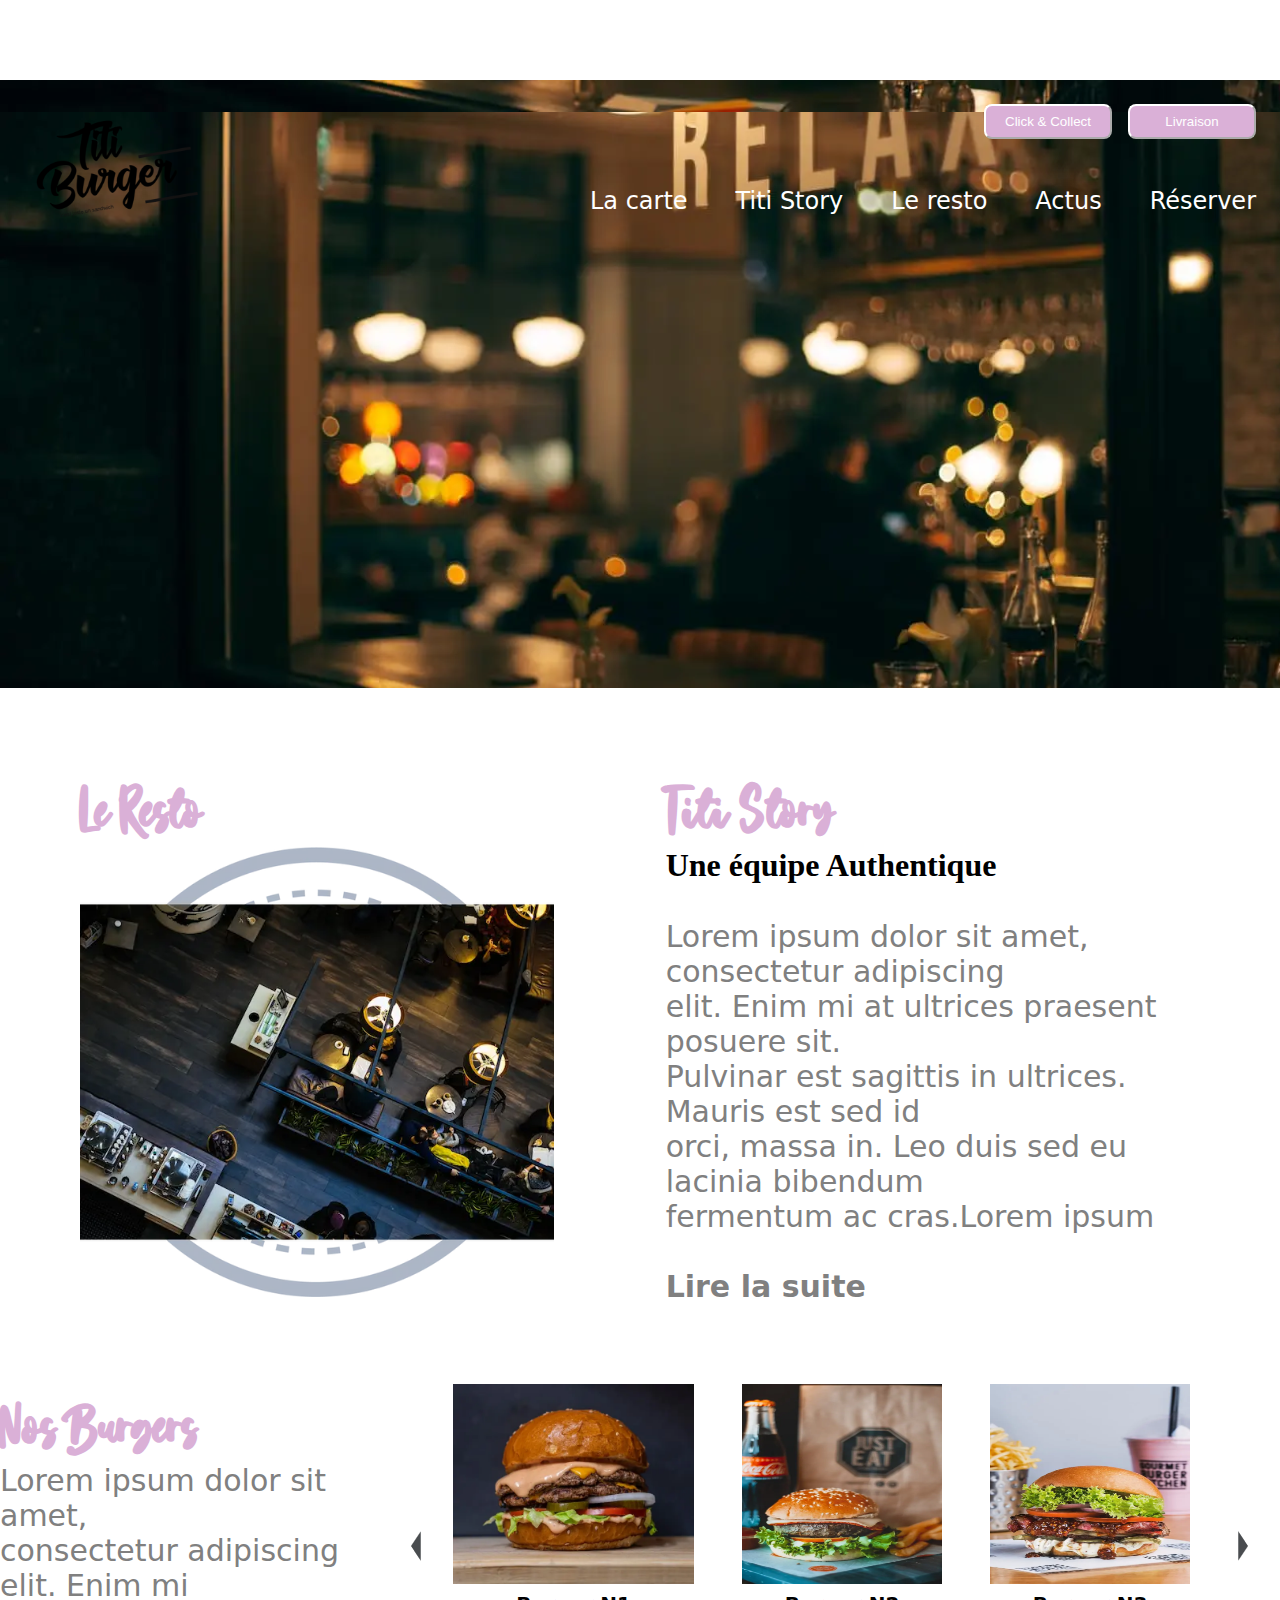
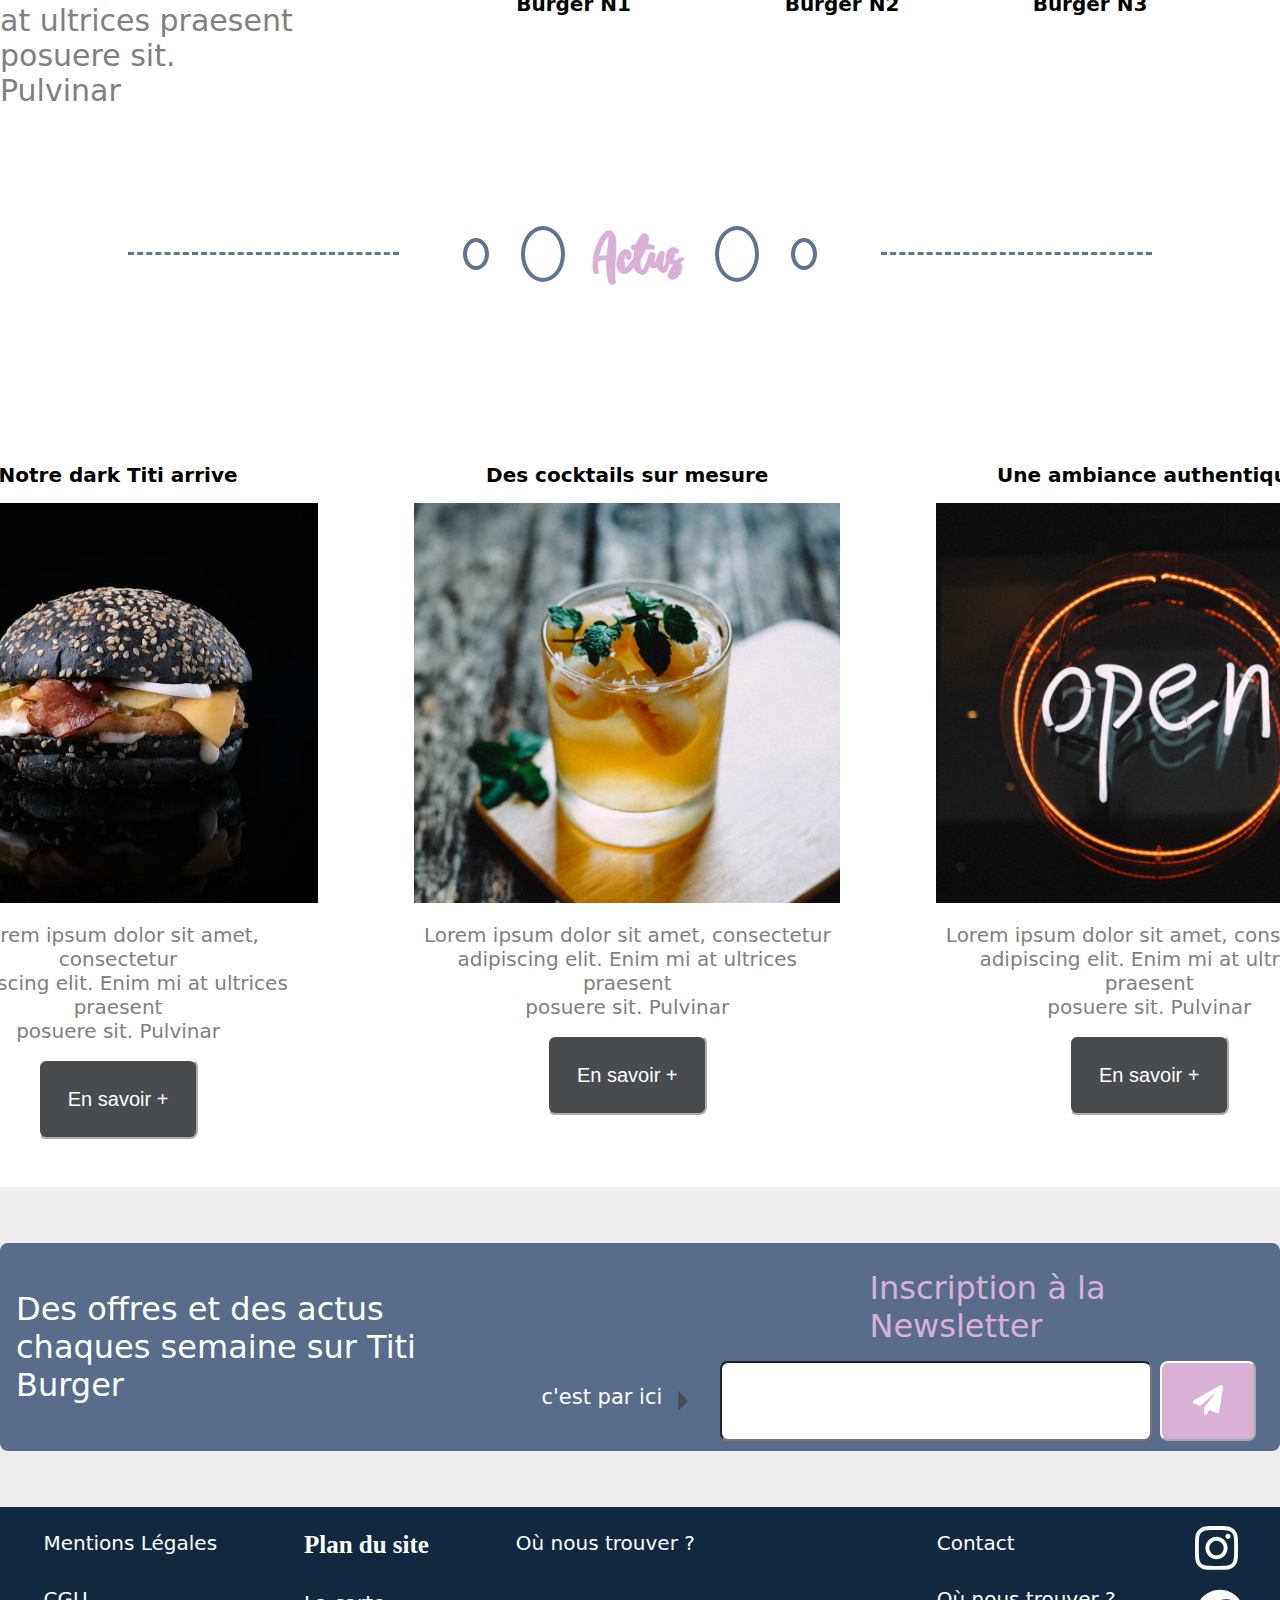
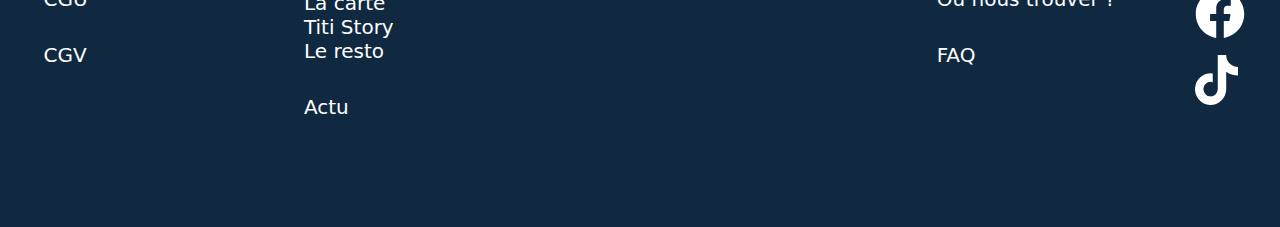
<file: index.html>
<!DOCTYPE html>
<html lang="en">
<head>
    <meta charset="UTF-8">
    <meta http-equiv="X-UA-Compatible" content="IE=edge">
    <meta name="viewport" content="width=device-width, initial-scale=1.0">
    <title>MAQUETTE</title>
    <link rel="stylesheet" href="./assets/css/style.css">
</head>
<body>
    
    <div id="container">
        <header>
            <img src="./assets/images/logo.svg" alt="">
    
            <div id="menu">
                <div>
                <div id="bouton">
                    <a href="./index2.html"> <button>Click & Collect</button></a>
                    
                        
                    <a href="./index2.html"><button id="livraison">Livraison</button></a>
                        
                    
                </div>
        
                <ul>
                    <li>La carte</li> 
                    <li>Titi Story</li>
                    <li>Le resto</li>
                    <li>Actus</li>
                    <li>Réserver</li>
                </ul>
            </div>
            </div>
        </header>
    
        <section id="haut">
    
            <div id="gauche">
                <h2>Le Resto</h2>
                <img src="./assets/images/le-resto.webp" alt="" height="450">
            </div>
    
            <div id="droite">
                <h2>Titi Story</h2>
                <h3>Une équipe Authentique</h3>
                <p> <br> Lorem ipsum dolor sit amet, consectetur adipiscing <br>
                    elit. Enim mi at ultrices praesent posuere sit. <br>
                    Pulvinar est sagittis in ultrices. Mauris est sed id <br>
                    orci, massa in. Leo duis sed eu lacinia bibendum <br>
                    fermentum ac cras.Lorem ipsum <br> </p>
                <p id="suite"> <br> Lire la suite</p>
            </div>
    
        </section>
    
        <section id="milieu">
    
            <div id="g">
                <h2>Nos Burgers</h2>
                <p>Lorem ipsum dolor sit amet, <br>
                    consectetur adipiscing elit. Enim mi <br>
                    at ultrices praesent posuere sit. <br>
                    Pulvinar</p>
            </div>
    
            <div id="d">
                <div class="fleche">
                    <img src="./assets/images/left.png" alt="" height="30">
                </div>
                <div class="images" >
                    <img src="./assets/images/hamburger-double.webp" alt="" height="200">
                    <p>Burger N1</p>
                </div>
    
                <div class="images">
                    <img src="./assets/images/hamburger-just-eat.webp" alt="" height="200" width="200">
                    <p>Burger N2</p>
                </div>
    
                <div class="images">
                    <img src="./assets/images/hamburger-gourmet.webp" alt="" height="200" width="200">
                    <p>Burger N3</p>
                </div>
                <div class="fleche">
                    <img src="./assets/images/right.png" alt="" height="30">
                </div>
            </div>
    
            
        </section>
    
        <div id="ligne">
            <div class="hr"></div>
    
            <div class="rondd"></div>
            <div class="rond"></div>
    
            <h2>Actus</h2>
    
            <div class="rond"></div>
            <div class="rondd"></div>
    
            <div class="hr"></div>
        </div>
    
        
    
        
    
        <section id="bas">
    
            <div id="un">
                <h3>Notre dark Titi arrive</h3>
                <img src="./assets/images/hamburger-noir.webp" alt="" height="400">
                <p>Lorem ipsum dolor sit amet, consectetur <br>
                    adipiscing elit. Enim mi at ultrices praesent <br>
                    posuere sit. Pulvinar <br></p>
                <button>En savoir +</button>
            </div>
    
            <div id="deux">
                <h3>Des cocktails sur mesure</h3>
                <img src="./assets/images/verre.PNG" alt="" height="400">
                <p>Lorem ipsum dolor sit amet, consectetur <br>
                    adipiscing elit. Enim mi at ultrices praesent <br>
                    posuere sit. Pulvinar <br></p>
    
                <button>En savoir +</button>
            </div>
    
            <div id="trois">
                <h3>Une ambiance authentique</h3>
                <img src="./assets/images/open.PNG" alt="" height="400">
                <p>Lorem ipsum dolor sit amet, consectetur <br>
                    adipiscing elit. Enim mi at ultrices praesent <br>
                    posuere sit. Pulvinar <br></p>
                <button>En savoir +</button>
            </div>
        </section>
    
        <div id="avantFooter">
            <div id="af">

                <p id="h">Des offres et des actus <br> chaques semaine sur Titi Burger</p>
                
                <form>

                    <p id="ga">Inscription à la Newsletter</p>
                    <div id="dr">
                        <p id="go">c'est par ici</p>
                        <div class="fleche">
                            <img src="./assets/images/right.png" alt="" height="20" width="10">
                        </div>
                        <input type="search" id="search">
                    <button><svg id="svg" xmlns="http://www.w3.org/2000/svg" viewBox="0 0 512 512" fill="white">
                        <path d="M498.1 5.6c10.1 7 15.4 19.1 13.5 31.2l-64 416c-1.5 9.7-7.4 18.2-16 23s-18.9 5.4-28 1.6L277.3 424.9l-40.1 74.5c-5.2 9.7-16.3 14.6-27 11.9S192 499 192 488V392c0-5.3 1.8-10.5 5.1-14.7L362.4 164.7c2.5-7.1-6.5-14.3-13-8.4L170.4 318.2l-32 28.9 0 0c-9.2 8.3-22.3 10.6-33.8 5.8l-85-35.4C8.4 312.8 .8 302.2 .1 290s5.5-23.7 16.1-29.8l448-256c10.7-6.1 23.9-5.5 34 1.4z"/></svg></button>
                    </div>
                </form>
                </div>

            
        </div>
    
        <footer>
            <div>
                <p>Mentions Légales <br> </p>
                <p>CGU</p>
                <p>CGV</p>
            </div>
    
            <div>
                <h3>Plan du site <br> </h3>
                <p> La carte <br> 
                    Titi Story <br>
                    Le resto <br> </p>
                <p>Actu</p>
            </div>
    
            <div>
                <p>Où nous trouver ? <br><br> </p>
                <iframe src="https://www.google.com/maps/embed?pb=!1m18!1m12!1m3!1d2637.2937839225683!2d2.4113070762556106!3d48.6233599713012!2m3!1f0!2f0!3f0!3m2!1i1024!2i768!4f13.1!3m3!1m2!1s0x47e5de72bab00799%3A0x2d5ace4b490480f2!2s2%20Rue%20Jean%20Mermoz%2C%2091080%20%C3%89vry-Courcouronnes!5e0!3m2!1sfr!2sfr!4v1670246985273!5m2!1sfr!2sfr" width="350" height="200" style="border:0;" allowfullscreen="" loading="lazy" referrerpolicy="no-referrer-when-downgrade"></iframe>
            </div>
    
            <div>
                <p>Contact</p>
                <p>Où nous trouver ?</p>
                <p>FAQ</p>
            </div>
    
            <div>
                <img src="./assets/icons/instagram.svg" alt="" height="50">
                <img src="./assets/icons/facebook.svg" alt="" height="50">
                <img src="./assets/icons/tiktok.svg" alt="" height="50">
            </div>
        </footer>
    </div>

    
</body>
</html>
</file>
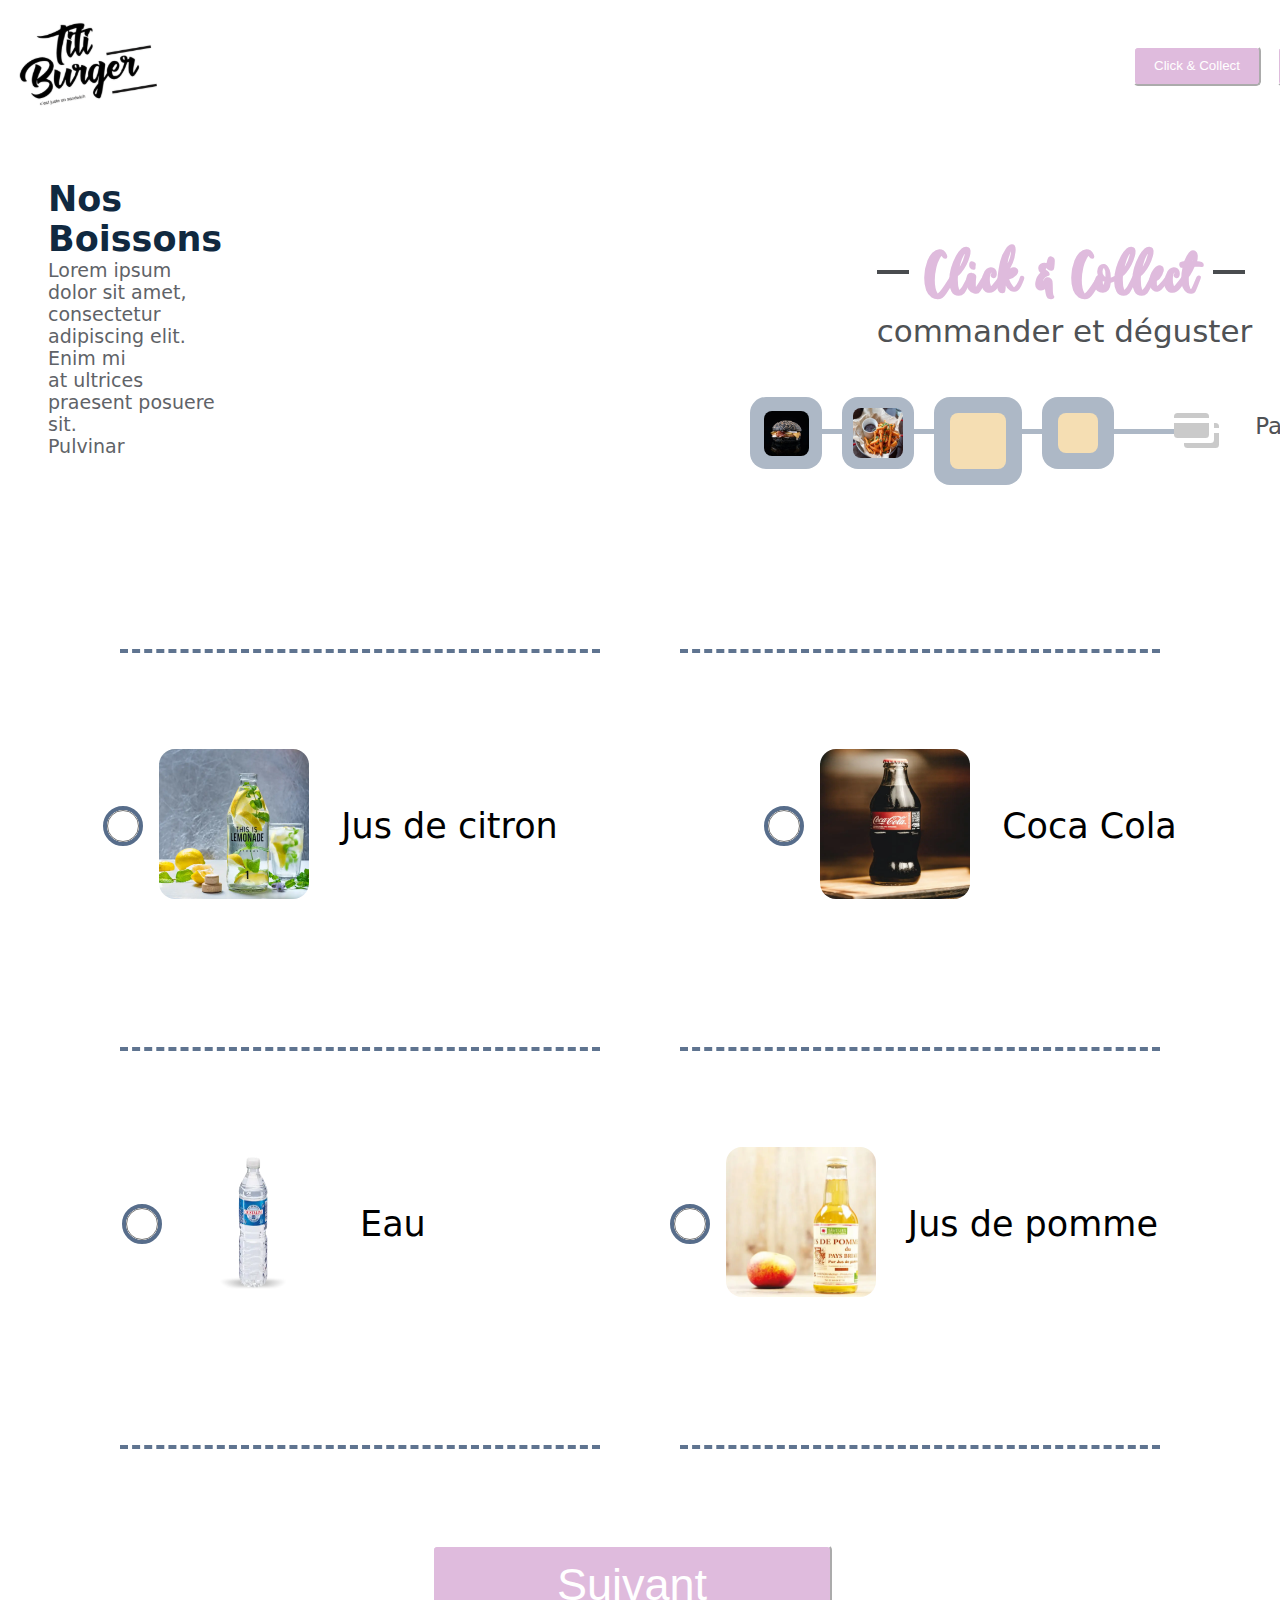
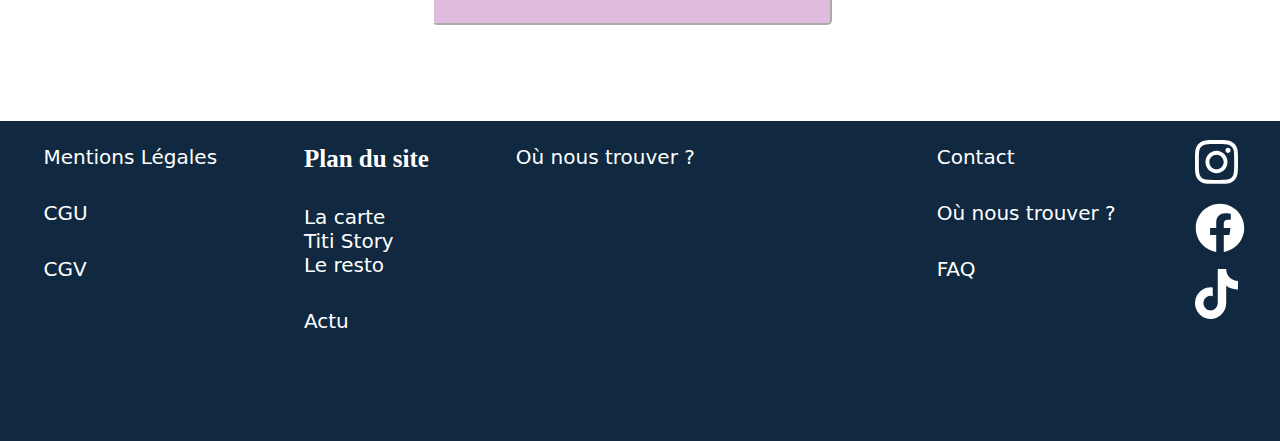
<file: index2.html>
<!DOCTYPE html>
<html lang="en">
<head>
    <meta charset="UTF-8">
    <meta http-equiv="X-UA-Compatible" content="IE=edge">
    <meta name="viewport" content="width=device-width, initial-scale=1.0">
    <title>MAQUETTE 1</title>
    <link rel="stylesheet" href="./assets/css/style2.css">
</head>
<body>
    
    <div id="container">
    <header>

        <div id="logo">
            <img src="./assets/images/logo.svg" alt="">
        </div>

        <div id="bouton">
            <a href="./index2.html">
                <button>Click & Collect</button>
            </a>
            <a href="./index2.html">
                <button>Livraison</button>
            </a>
        </div>
    </header>


    <section id="haut">

        <div id="home">
            <div id="un">
                <h1>Nos Boissons</h1>
                <p>Lorem ipsum dolor sit amet, <br>
                    consectetur adipiscing elit. Enim mi <br>
                    at ultrices praesent posuere sit. <br>
                    Pulvinar <br></p>
                </div>

           <div id="dr">
                <div id="deux">
                <div id="titre">
                    <div class="hrr"></div>
                        <h2>Click & Collect</h2>
                    <div class="hrr"></div>
                </div>
                    <p>commander et déguster</p>
                </div>

                <div id="carte">
                    
                    <div id="nb">

                        <div class="nombre" id="photo"><img src="./assets/images/hamburger-noir.webp" alt="" height="45"></div>

                        <div class="trait"></div>

                        <div class="nombre" id="photodeu"><img src="./assets/images/frites-patate-douce.webp" alt="" height="50" width="50"></div>

                        <div class="trait"></div>

                        <div class="nd">
                            <div id="gros"><div class="nombredeu"></div></div>
                        </div>

                        <div class="trait"></div>

                        <div>
                            <div id="gross"><div class="nombredeux"></div>
                        </div>

                        
                    </div>

                    <div id="trai">
                        <div class="trait"></div>
                        <div class="trait"></div>
                        <div class="trait"></div>
                    </div>

                        <div id="card">
                                <div id="card1">
                                    <div class="leblanc"></div>
                                </div> 

                                <div id="cardwhite">
                                    <div id="justblanc"></div>
                                </div> 

                                <div id="card2">
                                    <div class="leblanc"></div>
                                </div> 
                            
                             </div>

                             <p>Paiement</p>

                    </div>

                
           </div>

                    
                
            
       
    </section>
 

    <div id="ligne">
        <div class="hr"></div>
        <div class="hr"></div>
    </div>


    <div id="bas">

        <div id="gazeux">
            
            <div class="i">
                <div class="radyo">
                    <input type="radio" name="radio" class="radio">
                </div>
                <div class="bordure">
                    <img src="./assets/images/limonade.webp" alt="" height="150" width="150">
                </div>
                <p class="pp">Jus de citron</p>
            </div>
           
            
            <div class="i">
                <div class="radyo">
                    <input type="radio" name="radio" class="radio">
                </div>
                <div class="bordure">
                    <img src="./assets/images/coca-cola.webp" alt="" height="150" width="150">
                </div>
                <p class="pp">Coca Cola</p>
            </div>
            
        </div>

        <div id="ligne">
            <div class="hr"></div>
            <div class="hr"></div>
        </div>

        <div id="eau">
            
            <div class="i">
                <div class="radyo">
                    <input type="radio" name="radio" class="radio">
                </div>
                <div class="bordure">
                    <img src="./assets/images/cristalline.webp" alt="" height="150" width="150">
                </div>
                <p class="pp">Eau</p>
            </div>
            

            <div class="i">
                <div class="radyo">
                    <input type="radio" name="radio" class="radio">
                </div>
                <div class="bordure">
                    <img src="./assets/images/jus-de-pomme.webp" alt="" height="150" width="150">
                </div>
                <p class="pp">Jus de pomme</p>
            </div>
            
        </div>

        <div id="ligne">
            <div class="hr"></div>
            <div class="hr"></div>
        </div>

        <div id="btn"> 
            <a href="./index3.html"> 
                <button> Suivant</button>
            </a>
        </div>
    </div>

    


    <footer>
        <div>
            <p>Mentions Légales <br> </p>
            <p>CGU</p>
            <p>CGV</p>
        </div>

        <div>
            <h3>Plan du site <br> </h3>
            <p> La carte <br> 
                Titi Story <br>
                Le resto <br> </p>
            <p>Actu</p>
        </div>

        <div>
            <p>Où nous trouver ? <br><br> </p>
            <iframe src="https://www.google.com/maps/embed?pb=!1m18!1m12!1m3!1d2637.2937839225683!2d2.4113070762556106!3d48.6233599713012!2m3!1f0!2f0!3f0!3m2!1i1024!2i768!4f13.1!3m3!1m2!1s0x47e5de72bab00799%3A0x2d5ace4b490480f2!2s2%20Rue%20Jean%20Mermoz%2C%2091080%20%C3%89vry-Courcouronnes!5e0!3m2!1sfr!2sfr!4v1670246985273!5m2!1sfr!2sfr" width="350" height="200" style="border:0;" allowfullscreen="" loading="lazy" referrerpolicy="no-referrer-when-downgrade"></iframe>
        </div>

        <div>
            <p>Contact</p>
            <p>Où nous trouver ?</p>
            <p>FAQ</p>
        </div>

        <div>
            <img src="./assets/icons/instagram.svg" alt="" height="50">
            <img src="./assets/icons/facebook.svg" alt="" height="50">
            <img src="./assets/icons/tiktok.svg" alt="" height="50">
        </div>
    </footer>

</div>
</body>
</html>
</file>
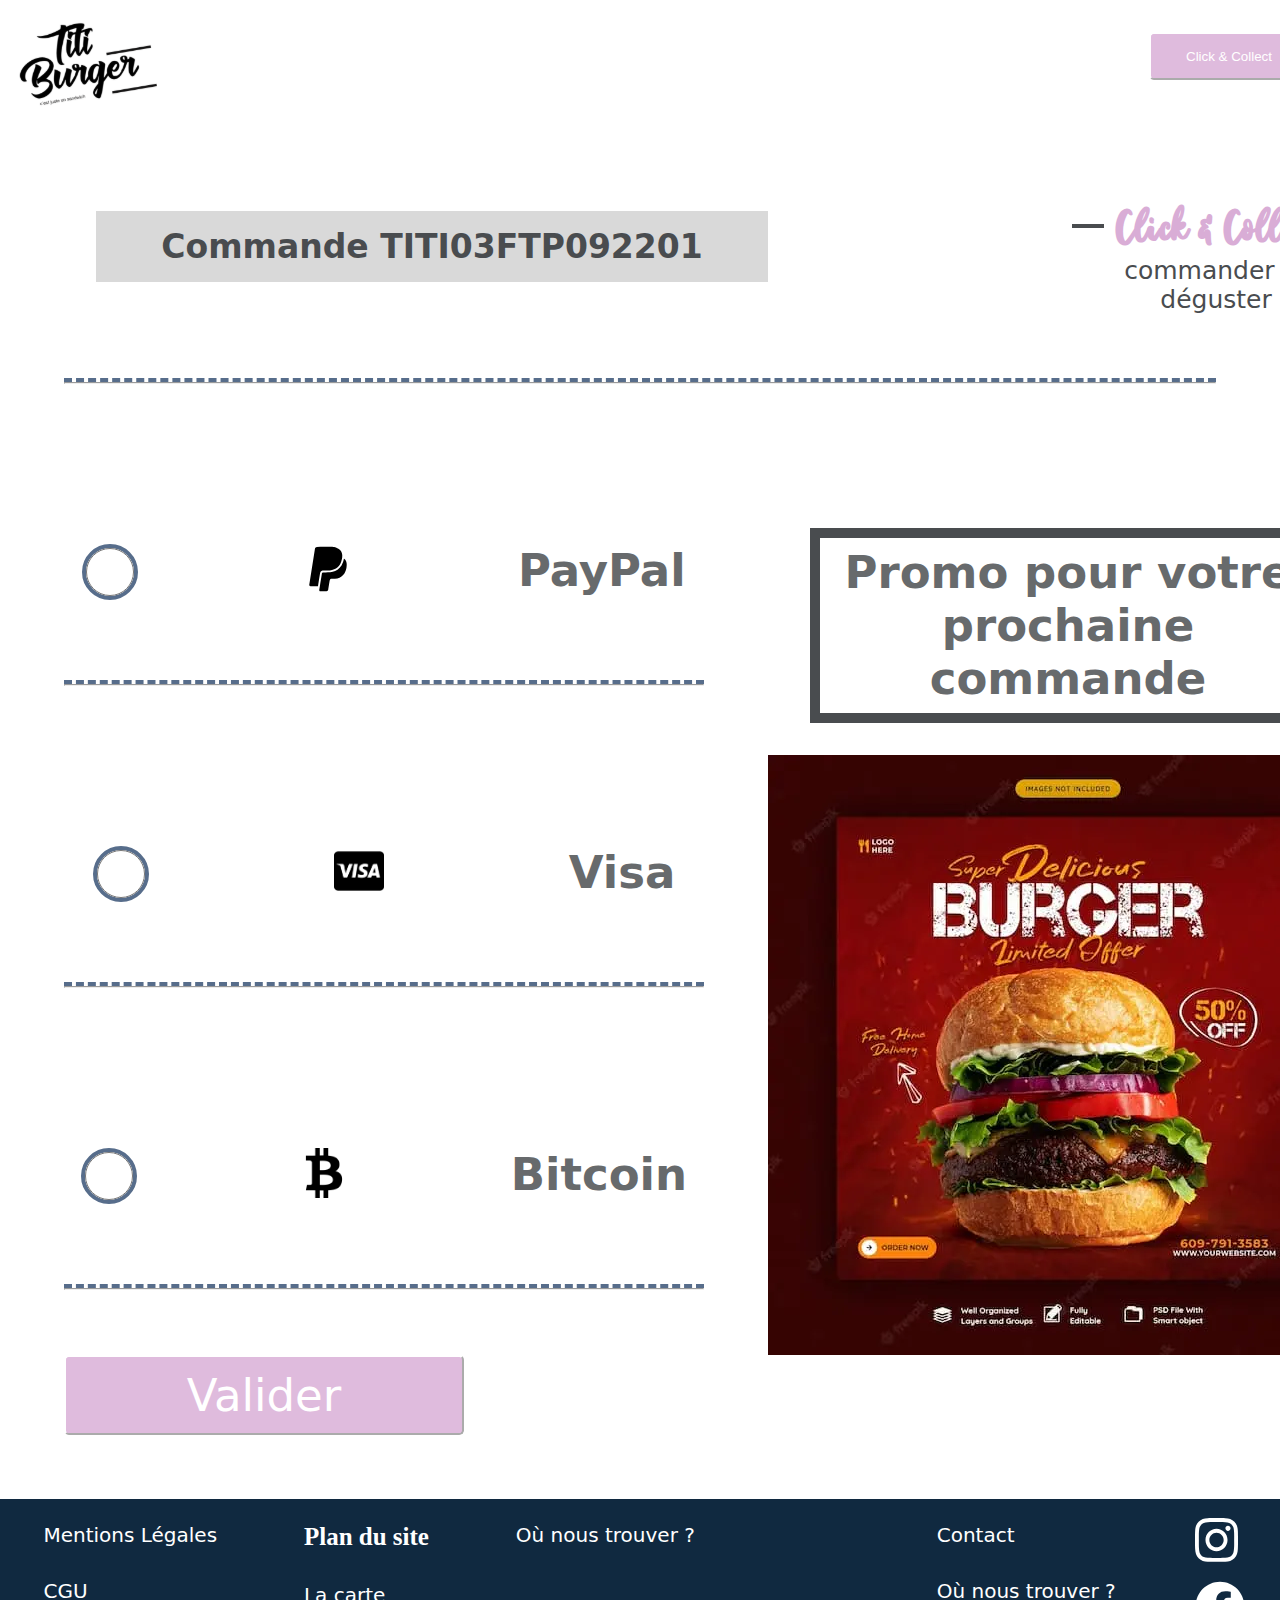
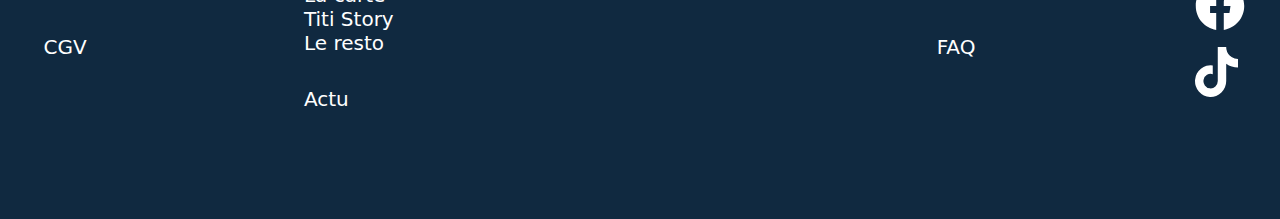
<file: index3.html>
<!DOCTYPE html>
<html lang="en">
<head>
    <meta charset="UTF-8">
    <meta http-equiv="X-UA-Compatible" content="IE=edge">
    <meta name="viewport" content="width=device-width, initial-scale=1.0">
    <title>MAQUETTE 2</title>
    <link rel="stylesheet" href="./assets/css/style3.css">
</head>
<body>
    
    <header>

        <div id="logo">
            <img src="./assets/images/logo.svg" alt="">
        </div>

        <div id="bouton">
            <button>Click & Collect</button>
            <button>Livraison</button>
        </div>
    </header>

    <section id="haut">

        <div id="commande">
            <p>Commande TITI03FTP092201</p>
        </div>

        <div id="deux">
            
            <div id="titre">
                <div class="hr">
                </div>
                <h2>Click & Collect</h2>
                <div class="hr">
                </div>
            </div>
            <p>commander et déguster</p>
        </div>
    </section>

    <div id="milieu">

        <div id="ligne">
            <hr>
        </div>
<DIV id="maison">
    
    <div id="container">

        <div id="paypal">
            <div class="radyo">
                <input type="radio" name="paye" class="radio">
            </div>
            <img src="./assets/images/paypal.svg" alt=paye height="50" width="50">
            <p>PayPal</p>
        </div>

        <div class="ligne">
            <hr>
        </div>

        <div id="visa">
            <div class="radyo">
                <input type="radio" name="paye" class="radio">
            </div>
            <img src="./assets/images/visa.png" alt="" height="50" width="50">
            <p>Visa</p>
        </div>

        <div class="ligne">
            <hr>
        </div>

        <div id="bitcoin">
            <div class="radyo">
                <input type="radio" name="paye" class="radio">
            </div>
            <img src="./assets/images/bitcoin.png" alt="" height="50" width="50">
            <p>Bitcoin</p>
        </div>

        <div class="ligne">
            <hr>
        </div>

    </div>

<div id="droite">
    <p>Promo pour votre <br> prochaine commande </p>
    <img src="./assets/images/buger-delicious.webp" alt="">
</div>
</DIV>

<div id="btn">
    <a href="./index.html">
        <button>Valider</button>
    </a>
</div>
</div>

    


    
    <footer>
        <div>
            <p>Mentions Légales <br> </p>
            <p>CGU</p>
            <p>CGV</p>
        </div>

        <div>
            <h3>Plan du site <br> </h3>
            <p> La carte <br> 
                Titi Story <br>
                Le resto <br> </p>
            <p>Actu</p>
        </div>

        <div>
            <p>Où nous trouver ? <br><br> </p>
            <iframe src="https://www.google.com/maps/embed?pb=!1m18!1m12!1m3!1d2637.2937839225683!2d2.4113070762556106!3d48.6233599713012!2m3!1f0!2f0!3f0!3m2!1i1024!2i768!4f13.1!3m3!1m2!1s0x47e5de72bab00799%3A0x2d5ace4b490480f2!2s2%20Rue%20Jean%20Mermoz%2C%2091080%20%C3%89vry-Courcouronnes!5e0!3m2!1sfr!2sfr!4v1670246985273!5m2!1sfr!2sfr" width="350" height="200" style="border:0;" allowfullscreen="" loading="lazy" referrerpolicy="no-referrer-when-downgrade"></iframe>
        </div>

        <div>
            <p>Contact</p>
            <p>Où nous trouver ?</p>
            <p>FAQ</p>
        </div>

        <div>
            <img src="./assets/icons/instagram.svg" alt="" height="50">
            <img src="./assets/icons/facebook.svg" alt="" height="50">
            <img src="./assets/icons/tiktok.svg" alt="" height="50">
        </div>
    </footer>

</body>
</html>
</file>
<file: assets/css/style.css>
@font-face {
    font-family: "Homeday";
    src: url("../fonts/Homeday.ttf");
}

p{

    font-family: system-ui, -apple-system, BlinkMacSystemFont, 'Segoe UI', Roboto, Oxygen, Ubuntu, Cantarell, 'Open Sans', 'Helvetica Neue', sans-serif;
}


*{
    margin: 0;
    padding: 0;
}

#container{

    margin: auto;
    justify-content: center;
}

h2{
    font-family: "Homeday";
    color: #DAB0D7;
    font-size: 3em;
}

header{

    background: url(../images/banniere.webp);
    height: 38rem;
    background-position-y: 40rem;
    background-size: cover;
    margin-top: 5rem;
    display: flex;
    justify-content: space-between;
}

header img{

    height: 7em;
    padding: 2rem;
}

header ul{

    display: flex;
    font-family: system-ui, -apple-system, BlinkMacSystemFont, 'Segoe UI', Roboto, Oxygen, Ubuntu, Cantarell, 'Open Sans', 'Helvetica Neue', sans-serif;
}

header li{

    list-style: none;
    padding: 1.5rem;
    color: white;
    font-size: 1.5rem;
}

#menu{

    display: flex;
    justify-content: flex-end;
}

#bouton{

    display: flex;
    justify-content: flex-end;
    padding: 1.5rem;
    font-family: system-ui, -apple-system, BlinkMacSystemFont, 'Segoe UI', Roboto, Oxygen, Ubuntu, Cantarell, 'Open Sans', 'Helvetica Neue', sans-serif;
}

button{

    padding: 0.5rem;
    border-radius: 0.5rem;
    background-color: #DAB0D7;
    width: 8rem;
    color: white;
    border-color: white;
}

#livraison{

    margin-left: 1rem;
}

#haut{

    display: flex;
    margin: auto;
    justify-content: center;
    padding: 5rem;
}
#gauche{

    display: flex;
    flex-direction: column;
    margin-right: 7rem;
}

#droite p{

    font-size: 30px;
    color: grey;
}

#suite{

    font-weight: bold;
    color: black;
}

#droite{

    display: flex;
    flex-direction: column;
}

#droite h3{

    font-size: 2em;
    color: black;
}

#milieu{

    display: flex;
    margin: auto;
    justify-content: center;
}

#g p{

    font-size: 30px;
    color: grey;
}

#g{
    margin-right: 3rem;
}

#d{

    display: flex;
}

#d p{

    font-size: 20px;
    font-weight: bold;
    margin-top: 0.5rem;
    font-family: system-ui, -apple-system, BlinkMacSystemFont, 'Segoe UI', Roboto, Oxygen, Ubuntu, Cantarell, 'Open Sans', 'Helvetica Neue', sans-serif;
}

.fleche{

    display: flex;
    align-items: center;
    margin-right: 2rem;
}

#ligne{

    display: flex;
    justify-content: center;
    padding: 5rem;
    align-items: center;
}
#ligne h2{

    margin: 1rem;
}

.rond{

    border-radius: 50%;
    width: 4rem;
    height: 3rem;
    border: 4px solid #5F7490;
    margin: 1rem;
    
}

.rondd{

    border-radius: 50%;
    width: 2rem;
    height: 1.5rem;
    border: 4px solid #5F7490;
    margin: 1rem;
    
    
}

.hr{

    margin: 3rem;
    border-top: #5F7490 dashed;
    width: 30rem;
    height: 1rem;
    margin-top: 4rem;
}


.images{

    display: flex;
    flex-direction: column;
    align-items: center;
    margin-right: 3rem;
}


#bas{

    display: flex;
    justify-content: center;
    text-align: center;
}

#un, #deux, #trois{

    padding: 3rem;
}


#bas p{

    color: grey;
    font-size: 20px;
    margin-top: 1rem;
    font-family: system-ui, -apple-system, BlinkMacSystemFont, 'Segoe UI', Roboto, Oxygen, Ubuntu, Cantarell, 'Open Sans', 'Helvetica Neue', sans-serif;
}
 
#bas button{

    background-color: 	#494C4F;
    margin-top: 1rem;
    font-size: 20px;
    width: 10rem;
    height: 5rem;
}

#bas h3{

    font-size: 20px;
    padding: 1rem;
    font-family: system-ui, -apple-system, BlinkMacSystemFont, 'Segoe UI', Roboto, Oxygen, Ubuntu, Cantarell, 'Open Sans', 'Helvetica Neue', sans-serif;
}

#avantFooter{

    background-color: #EEEEEE;
    height: 20rem;
    margin: auto;
    justify-content: center;
    display: flex;
}

#af{

    background-color: #576D8B;
    height: 13rem;
    width: 86rem;
    margin: auto;
    border-radius: 0.5rem;
    display: flex;
    align-items: center;
    justify-content: space-between;
   
}

#avantFooter input{

    height: 5rem;
    width: 27rem;
    border-radius: 0.5rem;
    margin-right: 0.5rem;
}

#h{

    color: white;
    font-size: 2rem;
    padding: 1rem;
}

form{

    display: flex;
    flex-direction: column;
}

#dr{

    margin-left: 0.5rem;
    display: flex;
}
#dr img{

    filter: invert(#DAB0D7);
}

#ga{

    color: #DAB0D7;
    font-size: 2rem;
    margin-left: 20rem;
    padding: 1rem;
}

form button{

    width: 6rem;
    margin-right: 1rem;
}

#go{

    margin-right: 1rem;
    margin-top: 1.5rem;
    font-size: 21px;
    color: white;
}
#svg{

    height: 30px;
}
footer{

    background-color: #102940;
    display: flex;
    justify-content: space-around;
    height: 20rem;
}

footer h3{

    padding: 0.5rem;
    color: white;
    font-size: 25px;
    margin-top: 1rem;
}

footer p{

    padding: 0.5rem;
    font-size: 20px;
    color: white;
    margin-top: 1rem;
}

footer img{

    display: flex;
    flex-direction: column;
    margin-bottom: 1rem;
    margin-top: 1rem;
    
}
</file>
<file: assets/css/style2.css>
@font-face {
    font-family: "Homeday";
    src: url("../fonts/Homeday.ttf");
}

*{
    margin: 0;
    padding: 0;
}

#container{

    margin: auto;
    
}

p{

    font-family: system-ui, -apple-system, BlinkMacSystemFont, 'Segoe UI', Roboto, Oxygen, Ubuntu, Cantarell, 'Open Sans', 'Helvetica Neue', sans-serif;
}


#card{
    width: 45px;
    height: 35px;
    display: flex;
    position: relative;
    margin-right: 20px;
    margin-top: 1rem;
}
#card1{
    z-index: 3;
    position: absolute;
    width: 35px;
    height: 25px;
    justify-self: flex-start;
    align-self: flex-start;
    background-color: #cacaca;
    border-radius: 3.5px;
}
#cardwhite{
    z-index: 2;
    width: 35px;
    height: 25px;
    position: absolute;
    justify-self: center;
    align-self: center;
    
    margin-right: 5px;
    margin-left: 5px;
    background-color: white;
    border-radius: 3.5px;
}
 
#card2{
    z-index: 1;
    position: absolute;
    width: 35px;
    height: 25px;

    background-color: #cacaca;
    margin: 10px 0 0 10px;
    border-radius: 3.5px;
}
 
.leblanc{
    width: 35px;
    height: 5px;
    margin-top: 5px;
    background-color: white;
}

h2{

    font-family: "Homeday";
    color: #DFBBDD;
    font-size: 50px;
}

header{

    display: flex;
    align-items: center;
}

#haut{

    display: flex;
}

#un{

    padding: 3rem;
}

h1{

    color: #102940;
    font-family: system-ui, -apple-system, BlinkMacSystemFont, 'Segoe UI', Roboto, Oxygen, Ubuntu, Cantarell, 'Open Sans', 'Helvetica Neue', sans-serif;
    font-size: 35px;
}

#un p{

    color: #5F6368;
    font-size: 19px;
}

#logo{

    padding: 1rem;
}

#dr{

    display: flex;
    flex-direction: column;
    align-items: center;
    margin-left: 30rem;
}

#home{

    display: flex;
    align-items: center;
}

#deux{

    display: flex;
    flex-direction: column;
    margin-top: 5rem;
    text-align: center;
  
}

#deux .hrr{

    width: 2rem;
    height: 4px;
    background-color: #494C4F;
}

#titre{

    display: flex;
    align-items: center;
    width: 23rem;
    justify-content: space-between;
}

#deux p{

    font-family: system-ui, -apple-system, BlinkMacSystemFont, 'Segoe UI', Roboto, Oxygen, Ubuntu, Cantarell, 'Open Sans', 'Helvetica Neue', sans-serif;
    font-size: 31px;
    color: #4F5255;
}

#deux hr{

    /* width: 2rem;
    display: flex; */
    color: #494C4F;
    width: 2rem;
    border: solid;
    margin-left: 10rem;

}

#carte{

    margin-top: 3rem;
}

#carte p{

    font-size: 23px;
    padding: 1rem;
    color: #4F5255;
    font-family: system-ui, -apple-system, BlinkMacSystemFont, 'Segoe UI', Roboto, Oxygen, Ubuntu, Cantarell, 'Open Sans', 'Helvetica Neue', sans-serif;
}

#nb{

    display: flex;
}

button{

    padding: 0.5rem;
    border-radius: 0.3rem;
    background-color: #DFBBDD;
    width: 8rem;
    color: white;
    border-color: white;
    margin-right: 1rem;
    height: 2.5rem;
    
}

#bouton{

    display: flex;
    align-items: center;
    margin-left: 60rem;
}

.nb{

    display: flex;
}
.nombre{

    background-color: #ADB8C6;
    height: 4.5rem;
    width: 4.5rem;
    border-radius: 1rem;
}

.nombredeu{

    background-color: wheat;
    height: 3.5rem;
    width: 3.5rem;
    border-radius: 0.5rem;

}

#trai{

    display: flex;
}



#gros{

    background-color: #ADB8C6;
    height: 5.5rem;
    width: 5.5rem;
    border-radius: 1rem;
    display: flex;
    justify-content: center;
    align-items: center;
}

#gross{

    background-color: #ADB8C6;
    height: 4.5rem;
    width: 4.5rem;
    border-radius: 1rem;
    display: flex;
    justify-content: center;
    align-items: center;
}


.nombredeux{

    display: flex;
    justify-content: center;
    align-items: center;
    background-color: wheat;
    height: 2.5rem;
    width: 2.5rem;
    border-radius: 0.5rem;
}

.trait{

    height: 5px;
    width: 20px;
    background-color: #ADB8C6;
    margin-top: 2rem;
}

#photo{

    display: flex;
    justify-content: center;
    align-items: center;
}

#photo img{

    border-radius: 0.5rem;
}

#photodeu{

    display: flex;
    justify-content: center;
    align-items: center;
}

#photodeu img{

    border-radius: 0.5rem;
}




.bordure img{

    border-radius: 1rem;
}

#ligne{

    display: flex;
    justify-content: space-around;
    padding: 5rem;
    align-items: center;
}
#ligne h2{

    margin: 1rem;
}

.hr{

    margin: 1rem;
    border-top: #5F7490 dashed 4px;
    width: 30rem;
    margin-top: 4rem;
}


.pp{

    font-size: 35px;
    margin-left: 2rem;

}


.i{

    display: flex;
    align-items: center;
    margin: auto;
}

.radio{

    border: solid #576D8B;
    width: 2rem;
    height: 2rem;
}

.radyo{

    border-radius: 4rem;
    border: solid #576D8B 4px;
    height: 2rem;
    width: 2rem;
    margin-right: 1rem;
}


#gazeux{

    display: flex;
    justify-content: space-around;
}

#eau{

    display: flex;
    justify-content: space-around;
    
}


#bas button{

    width: 25rem;
    font-size: 45px;
    height: 5rem;
}

#btn{

    display: flex;
    justify-content: center;
    margin-bottom: 6rem;
}


footer{

    background-color: #102940;
    display: flex;
    justify-content: space-around;
    height: 20rem;
}

footer h3{

    padding: 0.5rem;
    color: white;
    font-size: 25px;
    margin-top: 1rem;
}

footer p{

    padding: 0.5rem;
    font-size: 20px;
    color: white;
    margin-top: 1rem;
}

footer img{

    display: flex;
    flex-direction: column;
    margin-bottom: 1rem;
    margin-top: 1rem;
    
}
</file>
<file: assets/css/style3.css>
@font-face {
    font-family: "Homeday";
    src: url("../fonts/Homeday.ttf");
}

*{
    margin: 0;
    padding: 0;
}

#container{

    display: flex;
    flex-direction: column;
}

p{

    font-family: system-ui, -apple-system, BlinkMacSystemFont, 'Segoe UI', Roboto, Oxygen, Ubuntu, Cantarell, 'Open Sans', 'Helvetica Neue', sans-serif;
}

header{

    display: flex;
}

#haut{

    text-align: center;
    display: flex;
    flex-direction: row;
}

#deux{

    margin-top: 4rem;
    margin-left: 19rem;
}

#deux p{

    color: #494C4F;
    font-size: 25px;
    
}

#deux h2{

    color: #D9ADD6;
    font-family: "Homeday";
    font-size: 37px;
}

#titre{

    display: flex;
    align-items: center;
    width: 18rem;
    justify-content: space-between;
}

.hr{

    width: 2rem;
    height: 4px;
    background-color: #494C4F;
   
}

#logo{

    padding: 1rem;
}

button{

    padding: 0.3rem;
    border-radius: 0.3rem;
    background-color: #DFBBDD;
    width: 10rem;
    height: 3rem;
    color: white;
    border-color: white;
    margin-right: 1rem;
    
}

#bouton{

    margin-left: 68rem;
    margin-top: 1rem;
    padding: 1rem;
    display: flex;
    margin-left: 60rem;
}

#commande p{

    FONT-SIZE: 33px;
    font-weight: bold;
    background-color: #D9D9D9;
    width: 40rem;
    padding: 1rem;
    color: #494C4F;
    margin-left: 6rem;
    margin-top: 5rem;
    text-align: center;
}

#ligne{

    border: none;
    border-top: 4px dashed #576D8B;

    margin-top: 1rem;
    margin: 4rem;
}
.ligne{

    border: none;
    border-top: 4px dashed #576D8B;
    margin: 4rem;
    width: 40rem;
}

#maison{

    display: flex;
    justify-content: space-between;
}

#paypal{

    margin-top: 6rem;
}

#visa{

    margin-top: 6rem;
}

#bitcoin{

    margin-top: 6rem;
}

#droite{

    display: flex;
    flex-direction: column;
    align-items: center;
    margin-right: 3rem;
    margin-top: 5rem;
}

#droite p {

    font-size: 40px;
    text-align: center;
    border: solid #494C4F 10px;
    color: #494C4F;
    font-weight: bold;
    margin-bottom: 2rem;
    width: 30rem;
    padding: 0.5rem;
}

#milieu button{

    font-family: system-ui, -apple-system, BlinkMacSystemFont, 'Segoe UI', Roboto, Oxygen, Ubuntu, Cantarell, 'Open Sans', 'Helvetica Neue', sans-serif;
    font-size: 45px;
    width: 25rem;
    height: 5rem;
}

#paypal, #visa, #bitcoin{

    display: flex;
    justify-content: space-around;
    margin-bottom: 1rem;
}

#maison p{

    font-size: 45px;
    font-weight: bold;
    color: #676A6C;
}

#btn{

    margin-left: 4rem;
    margin-bottom: 4rem;
}

.radio{

    border: solid #576D8B;
    width: 3rem;
    height: 3rem;
}

.radyo{

    border-radius: 4rem;
    border: solid #576D8B 4px;
    height: 3rem;
    width: 3rem;
}




footer{

    background-color: #102940;
    display: flex;
    justify-content: space-around;
    height: 20rem;
}

footer h3{

    padding: 0.5rem;
    color: white;
    font-size: 25px;
    margin-top: 1rem;
}

footer p{

    padding: 0.5rem;
    font-size: 20px;
    color: white;
    margin-top: 1rem;
}

footer img{

    display: flex;
    flex-direction: column;
    margin-bottom: 1rem;
    margin-top: 1rem;
    
}
</file>
